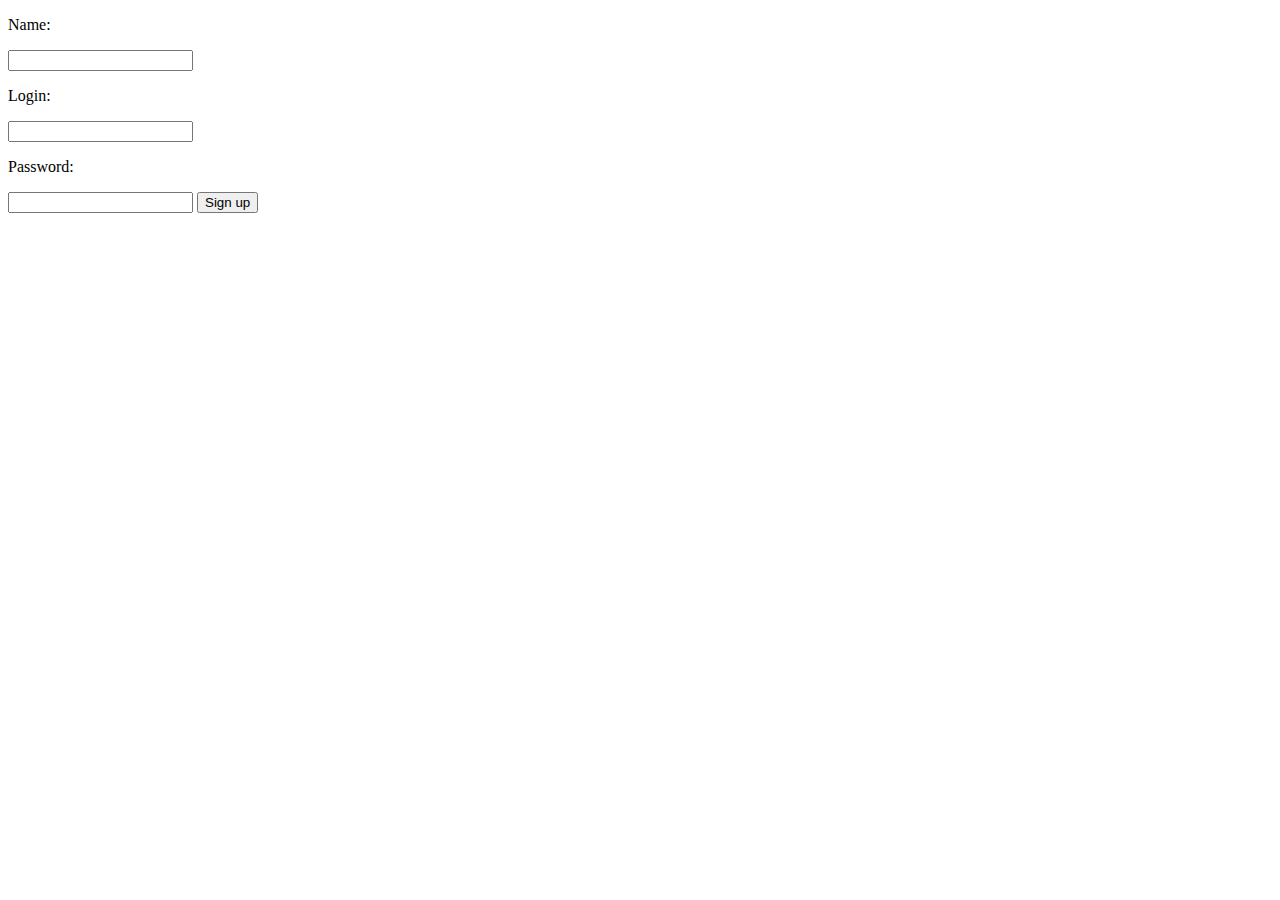
<file: index.html>
<!DOCTYPE html>
<html lang="en">
<head>
    <meta charset="UTF-8">
    <meta http-equiv="X-UA-Compatible" content="IE=edge">
    <meta name="viewport" content="width=device-width, initial-scale=1.0">
    <title>Regestration</title>
</head>
<body>
   
    <form action="">
        <p>Name: </p>
        <input id="name">

        <p>Login:</p>
        <input id ="login">

        <p>Password:</p>
        <input id="password">

        <button type="submit" id="submit">Sign up</button>

        <script src="js/script.js"></script>
</body>
</html>
</file>
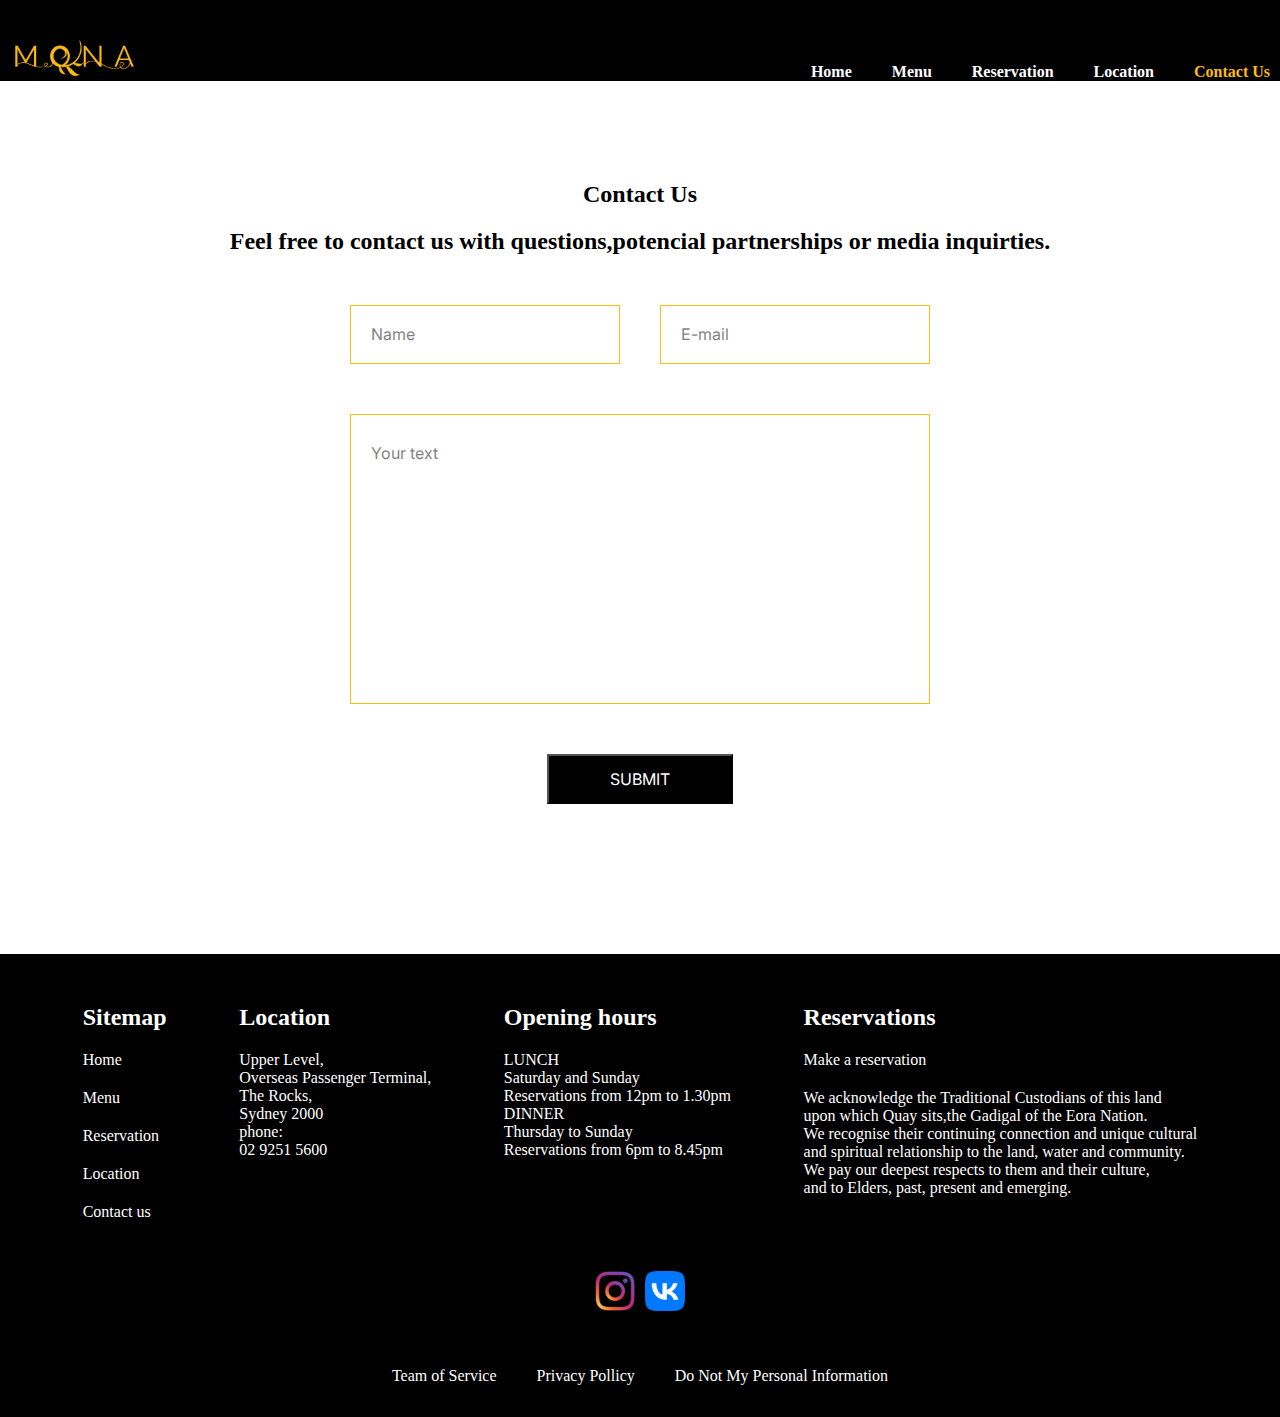
<file: contacts.html>
<!DOCTYPE html>
<html lang="en">

<head>
    <meta charset="UTF-8">
    <meta http-equiv="X-UA-Compatible" content="IE=edge">
    <meta name="viewport" content="width=device-width, initial-scale=1.0">
    <title>Document</title>
    <link rel="preconnect" href="https://fonts.googleapis.com">
    <link rel="preconnect" href="https://fonts.gstatic.com" crossorigin>
    <link href="https://fonts.googleapis.com/css2?family=Inter:wght@400;700&display=swap" rel="stylesheet">
    <link rel="stylesheet" href="css/style.css">
</head>

<body>

    <div class="wrapper">
        <header class="header">
            <div class="container">
                <div class="header__inner">
                    <a class="logo" href="main.html">
                        <img class="logo__img" src="images/Logo.svg" alt="">
                    </a>
                    <nav class="menu">
                        <ul class="menu__list">
                            <li class="menu__list-item">
                                <a class="menu__list-link" href="main.html">Home</a>
                            </li>
                            <li class="menu__list-item">
                                <a class="menu__list-link" href="menu.html">Menu</a>
                            </li>
                            <li class="menu__list-item">
                                <a class="menu__list-link" href="reservation.html">Reservation</a>
                            </li>
                            <li class="menu__list-item">
                                <a class="menu__list-link" href="location.html">Location</a>
                            </li>
                            <li class="menu__list-item">
                                <a class="menu__list-link
                                menu__list-lik--active" href="contacts.html">Contact us</a>
                            </li>
                        </ul>
                        
                    </nav>
                </div>
            </div>
        </header>
        <main class="main">
            <section class="contacts">
                <div class="container">
                    <h2 class="section-title contacts__title">Contact Us</h2>
                    <p class="contacts__text">
                        Feel free to contact us with questions,potencial partnerships or media inquirties.
                    </p>
                    <form class="form" action="#">
                        <input class="form__input"type="text"placeholder="Name">
                        <input class="form__input"type="email"placeholder="E-mail">
                        <textarea class="form__textarea" placeholder="Your text"></textarea>
                        <button class="form__btn" type="submit">Submit</button>
                    </form>
                </div>
            </section>
        </main>
        <footer class="footer">
            <div class="container">
                <nav class="footer__menu">
                    <ul class="footer__menu-list">
                        <li class="footer__menu-item">
                            <p class="footer__menu-title">Sitemap</p>
                        </li>
                        <li class="footer__menu-item">
                            <a class="footer__menu-link" href="main.html">Home</a>
                        </li>
                        <li class="footer__menu-item">
                            <a class="footer__menu-link" href="menu.html">Menu</a>
                        </li>
                        <li class="footer__menu-item">
                            <a class="footer__menu-link" href="reservation.html">Reservation</a>
                        </li>
                        <li class="footer__menu-item">
                            <a class="footer__menu-link" href="location.html">Location</a>
                        </li>
                        <li class="footer__menu-item">
                            <a class="footer__menu-link" href="contacts.html">Contact us</a>
                        </li>
                    </ul>

                    <ul class="footer__menu-list">
                        <li class="footer__menu-item">
                            <p class="footer__menu-title">
                                Location</p>
                        </li>
                        <li class="footer__menu-item">
                            <p class="footer__menu-text">
                                Upper Level,</p>
                        </li>

                        <p class="footer__menu-text">
                            Overseas Passenger Terminal,</p>
                        <p class="footer__menu-text">
                            The Rocks,</p>
                        <p class="footer__menu-text">
                            Sydney 2000</p>
                        <p class="footer__menu-text">
                            phone:</p>

                        <a class="footer__menu-link" href="#">02 9251 5600 </a>
                    </ul>

                    <ul class="footer__menu-list">
                        <li class="footer__menu-item">
                            <p class="footer__menu-title">
                                Opening hours</p>
                        </li>
                        <li class="footer__menu-item">
                            <p class="footer__menu-text">
                                LUNCH</p>
                        </li>

                        <p class="footer__menu-text">
                            Saturday and Sunday</p>
                        <p class="footer__menu-text">
                            Reservations from 12pm to 1.30pm</p>
                        <p class="footer__menu-text">
                            DINNER</p>
                        <p class="footer__menu-text">
                            Thursday to Sunday</p>
                        <p class="footer__menu-text">
                            Reservations from 6pm to 8.45pm</p>

                        </li>
                    </ul>

                    <ul class="footer__menu-list">
                        <li class="footer__menu-item">
                            <p class="footer__menu-title">
                                Reservations
                            </p>
                        </li>
                        <li class="footer__menu-item">
                            <a class="footer__menu-link" href="#">Make a reservation</a>
                        </li>

                        <p class="footer__menu-item">
                            We acknowledge the Traditional Custodians of this land
                        </p>
                        <p class="footer__menu-text">
                            upon which Quay sits,the Gadigal of the Eora Nation.
                        </p>
                        <p class="footer__menu-text">
                            We recognise their continuing connection and unique cultural
                        </p>
                        <p class="footer__menu-text">
                            and spiritual relationship to the land, water and community.
                        </p>
                        <p class="footer__menu-text">
                            We pay our deepest respects to them and their culture,
                        </p>
                        <p class="footer__menu-text">
                            and to Elders, past, present and emerging.
                        </p>
                        </li>
                    </ul>
                </nav>

                <ul class="social">
                    <li class="social__text">
                        <a class="social__item-link" href="#">
                            <img class="social__item-img" src="images/instagram.svg" alt="">
                        </a>
                    </li>
                    <li class="social__text">
                        <a class="social__item-link" href="#">
                            <img class="social__item-img" src="images/Vk.svg" alt="">
                        </a>
                    </li>
                </ul>
            
                    
                
                <nav class="copy__nav">
                    <ul class="copy__nav-list">
                        <li class="copy__nav-item"><a class="copy__nav-link" href="#">Team of Service</a>
                        </li>
        
                        <li class="copy__nav-item"><a class="copy__nav-link" href="#">Privacy Pollicy</a>
                        </li>
                    
                        <li class="copy__nav-item"><a class="copy__nav-link" href="#">Do Not My Personal Information</a>
                        </li>

                    </ul>

            </div>
        </footer>
    </div>
    
</body>

</html>
</file>
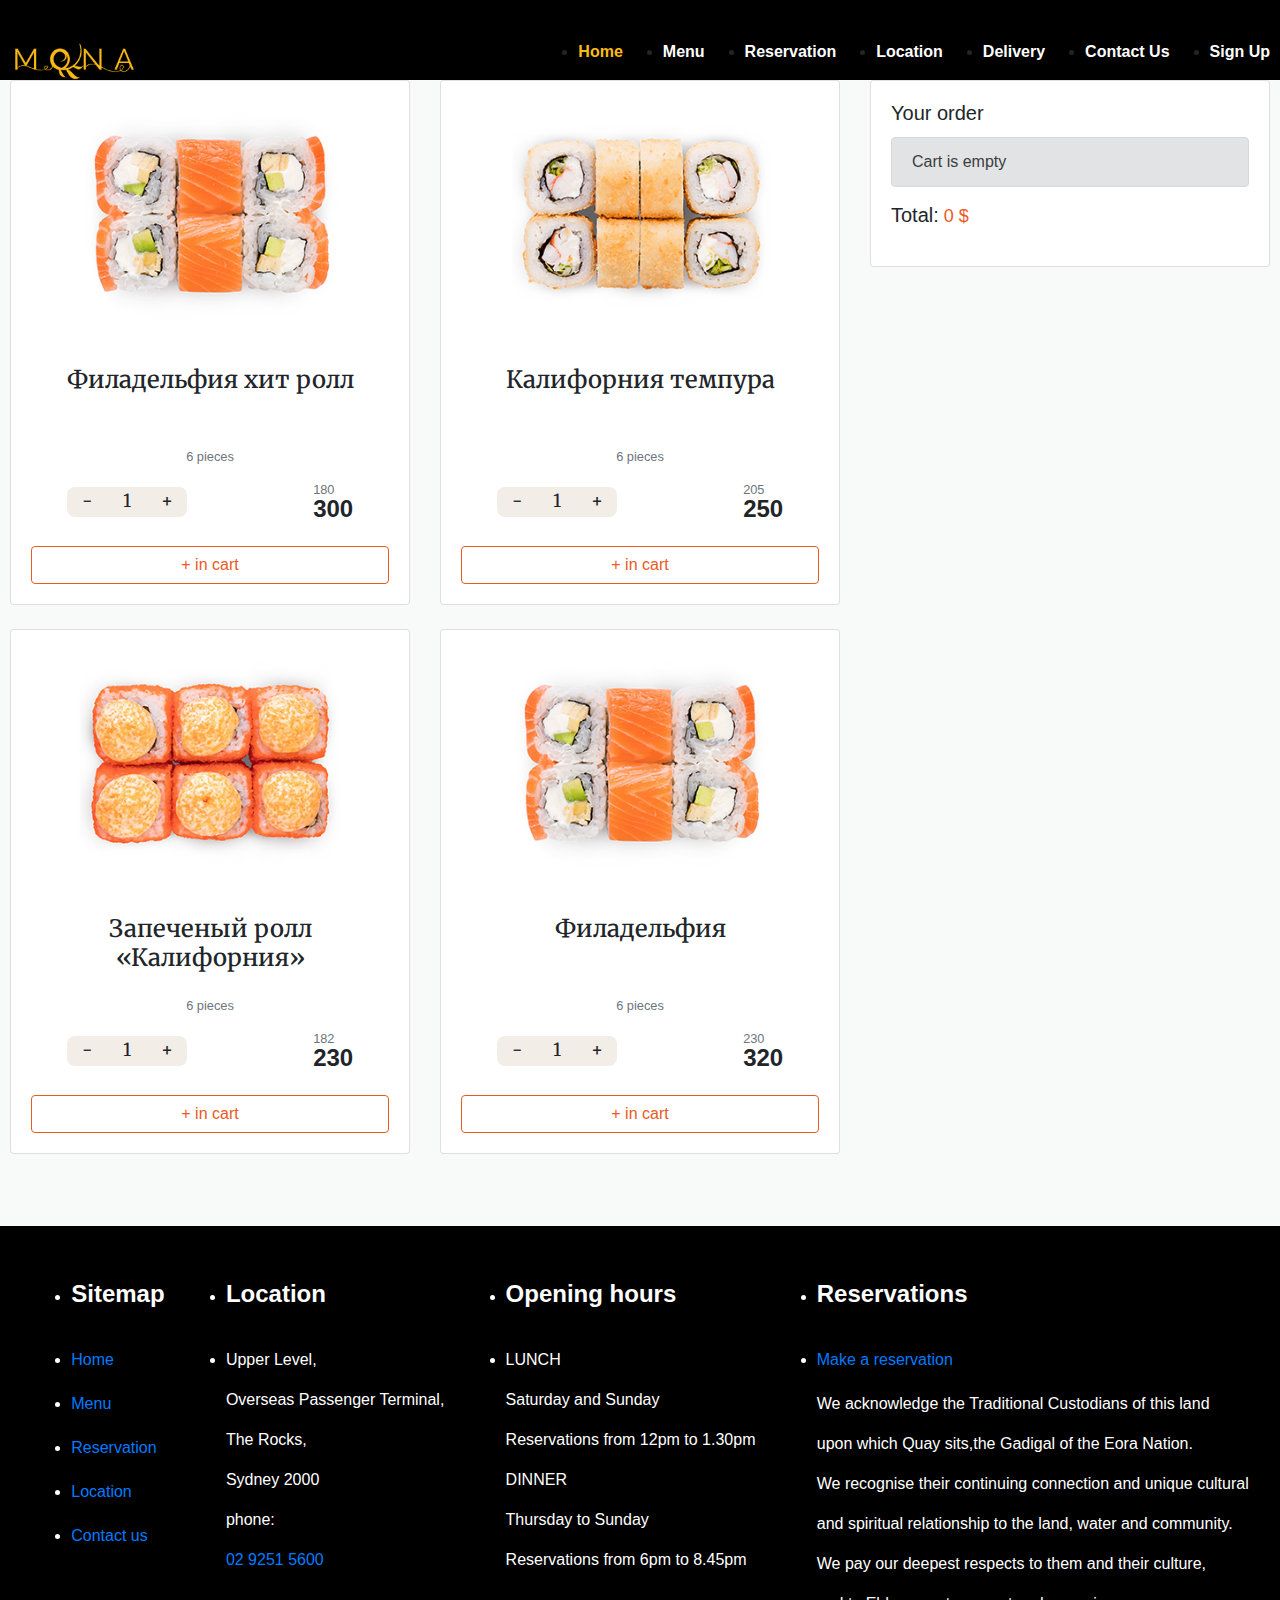
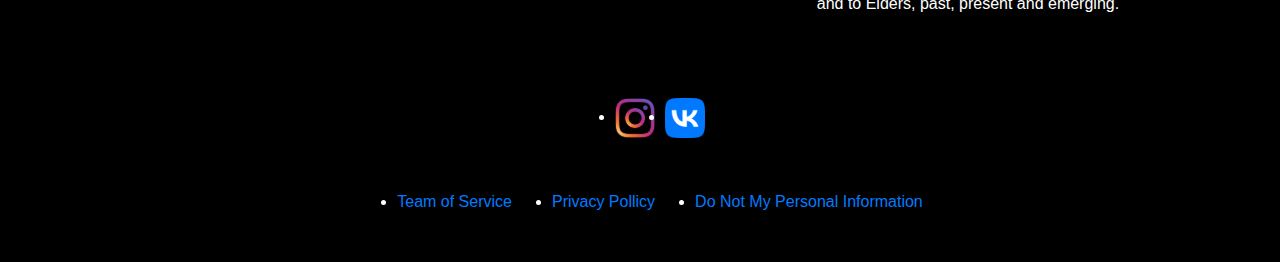
<file: delivery.html>
<!DOCTYPE html>
<html lang="en">

<head>
	<meta charset="UTF-8">
	<meta name="viewport" content="width=device-width, initial-scale=1.0, shrink-to-fit=no">
	<title>Магазин роллов</title>
	<link rel="stylesheet" href="libs/bootstrap/css/bootstrap.min.css">
	<link rel="stylesheet" href="css/delivery.css">
	<link href="https://fonts.googleapis.com/css?family=Merriweather:300,400,400i,700&amp;subset=cyrillic-ext" rel="stylesheet">

</head>


<body>

	<header class="header header-main">
		<div class="container">
			<div class="header__inner">
				<a class="logo" href="main.html">
					<img class="logo__img" src="images/Logo.svg" alt="">
				</a>
				<nav class="menu">
					<ul class="menu__list">
						<li class="menu__list-item">
							<a class="menu__list-link
							menu__list-lik--active" href="main.html">Home</a>
						</li>
						<li class="menu__list-item">
							<a class="menu__list-link" href="menu.html">Menu</a>
						</li>
						<li class="menu__list-item">
							<a class="menu__list-link" href="reservation.html">Reservation</a>
						</li>
						<li class="menu__list-item">
							<a class="menu__list-link" href="location.html">Location</a>
						</li>
						<li class="menu__list-item">
							<a class="menu__list-link" href="delivery.html">Delivery</a>
						</li>
						<li class="menu__list-item">
							<a class="menu__list-link" href="contacts.html">Contact us</a>
						</li>
						<li class="menu__list-item">
							<a class="menu__list-link" href="index.html">Sign up</a>
						</li>
					</ul>

				</nav>
			</div>
		</div>

	</header>


	<div class="container mb-5">
		<div class="row">
			<!--Goods-->

			<div class="col-md-8">
				<div class="row" id="products-container">
				</div>
			</div>
			<div class="col-md-4">

				<!-- Корзина -->
				<div class="card mb-4">
					<div class="card-body">
						<h5 class="card-title">Your order</h4>
						<div data-cart-empty class="alert alert-secondary" role="alert">
							Cart is empty
						</div>
						<!-- cart-wrapper -->
						<div class="cart-wrapper">

						</div>
						<!-- // cart-wrapper -->

						<!-- Стоимость заказа -->
						<div class="cart-total ">
							<p data-cart-delivery class="none">
								<span class="h5 ">Delivery:</span> 
								<span class="delivery-cost">250 $</span>
								<br><span class="small">Free from 600$</span>
							 </p>
							<p><span class="h5">Total:</span> <span class="total-price">0 $</span>
							</p>
						</div>
						<!-- // Стоимость заказа -->

					</div>

					<!-- Оформить заказ -->
					<div id="order-form" class="card-body border-top none">
						<h5 class="card-title">Checkout</h4>
						<form>
							<div class="form-group">
								<input type="text" class="form-control" placeholder="Your phone number">
							</div>
							<button type="submit" class="btn btn-primary">Oder</button>
						</form>
					</div>
					<!-- // Оформить заказ -->

				</div>
				<!-- // Корзина -->


			</div>
		</div>
	</div>
	<footer class="footer">
		<div class="container">
			<nav class="footer__menu">
				<ul class="footer__menu-list">
					<li class="footer__menu-item">
						<p class="footer__menu-title">Sitemap</p>
					</li>
					<li class="footer__menu-item">
						<a class="footer__menu-link" href="main.html">Home</a>
					</li>
					<li class="footer__menu-item">
						<a class="footer__menu-link" href="menu.html">Menu</a>
					</li>
					<li class="footer__menu-item">
						<a class="footer__menu-link" href="reservation.html">Reservation</a>
					</li>
					<li class="footer__menu-item">
						<a class="footer__menu-link" href="location.html">Location</a>
					</li>
					<li class="footer__menu-item">
						<a class="footer__menu-link" href="contacts.html">Contact us</a>
					</li>
				</ul>

				<ul class="footer__menu-list">
					<li class="footer__menu-item">
						<p class="footer__menu-title">
							Location</p>
					</li>
					<li class="footer__menu-item">
						<p class="footer__menu-text">
							Upper Level,</p>
					</li>

					<p class="footer__menu-text">
						Overseas Passenger Terminal,</p>
					<p class="footer__menu-text">
						The Rocks,</p>
					<p class="footer__menu-text">
						Sydney 2000</p>
					<p class="footer__menu-text">
						phone:</p>

					<a class="footer__menu-link" href="#">02 9251 5600 </a>
				</ul>

				<ul class="footer__menu-list">
					<li class="footer__menu-item">
						<p class="footer__menu-title">
							Opening hours</p>
					</li>
					<li class="footer__menu-item">
						<p class="footer__menu-text">
							LUNCH</p>
					</li>

					<p class="footer__menu-text">
						Saturday and Sunday</p>
					<p class="footer__menu-text">
						Reservations from 12pm to 1.30pm</p>
					<p class="footer__menu-text">
						DINNER</p>
					<p class="footer__menu-text">
						Thursday to Sunday</p>
					<p class="footer__menu-text">
						Reservations from 6pm to 8.45pm</p>

					</li>
				</ul>

				<ul class="footer__menu-list">
					<li class="footer__menu-item">
						<p class="footer__menu-title">
							Reservations
						</p>
					</li>
					<li class="footer__menu-item">
						<a class="footer__menu-link" href="#">Make a reservation</a>
					</li>

					<p class="footer__menu-item">
						We acknowledge the Traditional Custodians of this land
					</p>
					<p class="footer__menu-text">
						upon which Quay sits,the Gadigal of the Eora Nation.
					</p>
					<p class="footer__menu-text">
						We recognise their continuing connection and unique cultural
					</p>
					<p class="footer__menu-text">
						and spiritual relationship to the land, water and community.
					</p>
					<p class="footer__menu-text">
						We pay our deepest respects to them and their culture,
					</p>
					<p class="footer__menu-text">
						and to Elders, past, present and emerging.
					</p>
					</li>
				</ul>
			</nav>

			<ul class="social">
				<li class="social__text">
					<a class="social__item-link" href="#">
						<img class="social__item-img" src="images/instagram.svg" alt="">
					</a>
				</li>
				<li class="social__text">
					<a class="social__item-link" href="#">
						<img class="social__item-img" src="images/Vk.svg" alt="">
					</a>
				</li>
			</ul>



			<nav class="copy__nav">
				<ul class="copy__nav-list">
					<li class="copy__nav-item"><a class="copy__nav-link" href="#">Team of Service</a>
					</li>

					<li class="copy__nav-item"><a class="copy__nav-link" href="#">Privacy Pollicy</a>
					</li>

					<li class="copy__nav-item"><a class="copy__nav-link" href="#">Do Not My Personal Information</a>
					</li>

				</ul>
			</nav>
		</div>
	</footer>

	<script src="js/renderProducts.js"></script>
	<script src="js/calcCartPriceAndDelivery.js"></script>
	<script src="js/toggleCartStatus.js"></script>
	<script src="js/counter-02.js"></script>
	<script src="js/cart-02.js"></script>

</body>

</html>
</file>
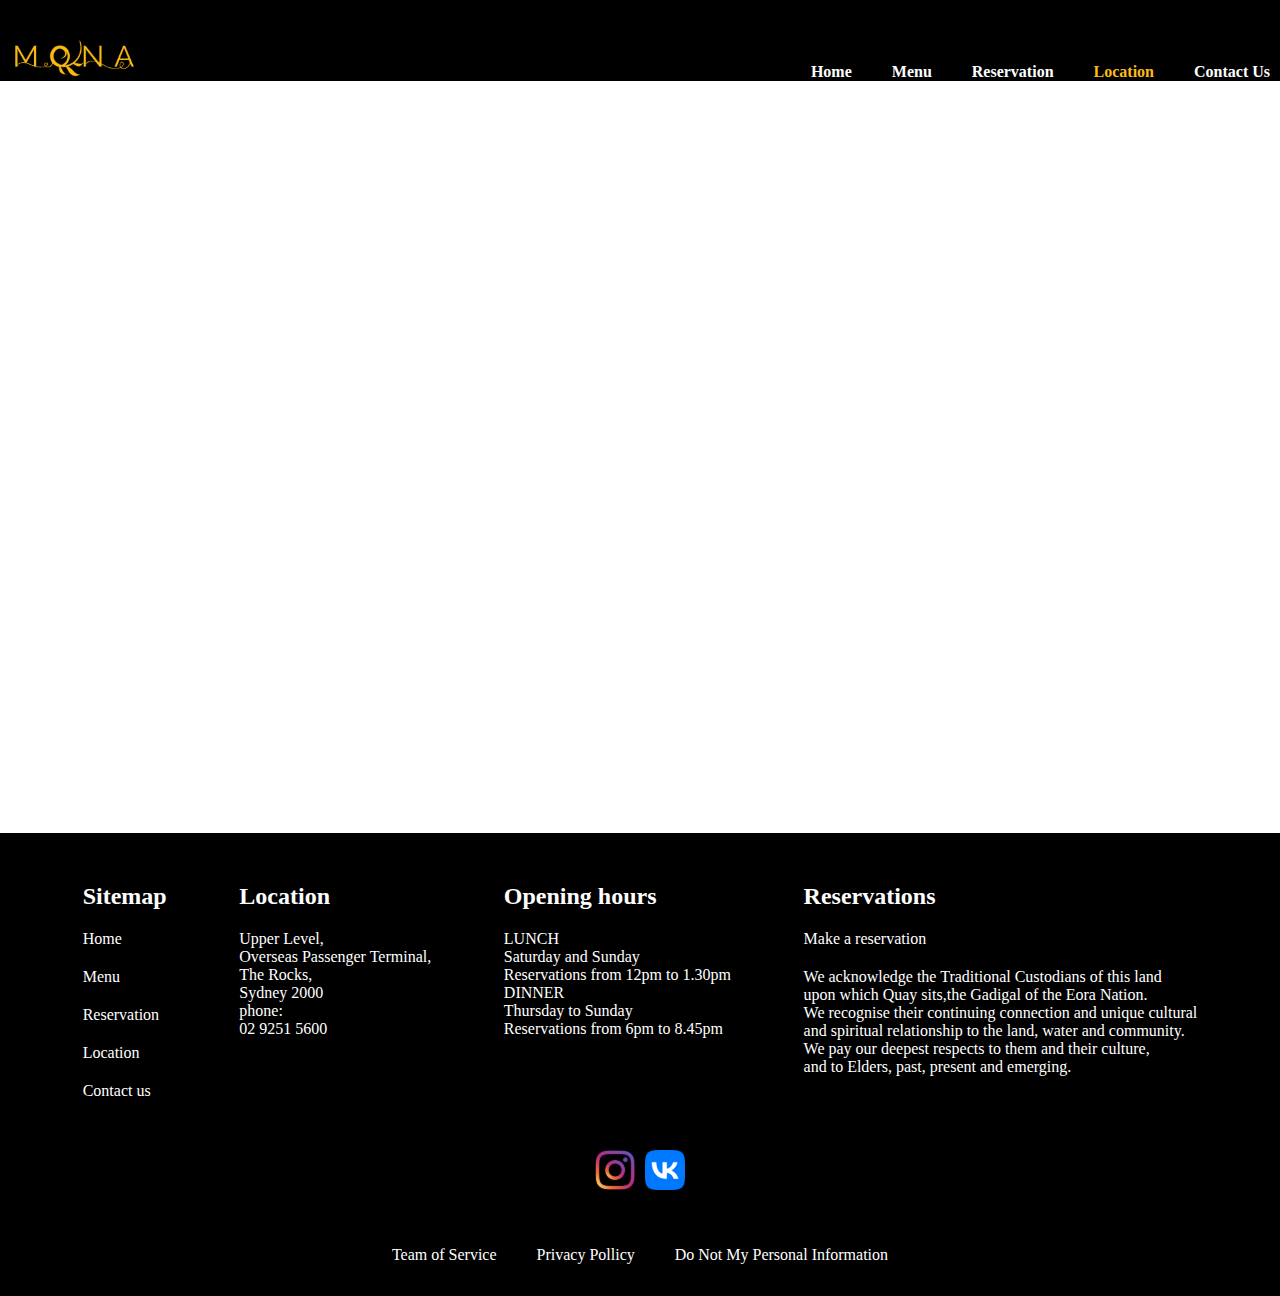
<file: location.html>
<!DOCTYPE html>
<html lang="en">

<head>
    <meta charset="UTF-8">
    <meta http-equiv="X-UA-Compatible" content="IE=edge">
    <meta name="viewport" content="width=device-width, initial-scale=1.0">
    <title>Document</title>
    <link rel="preconnect" href="https://fonts.googleapis.com">
    <link rel="preconnect" href="https://fonts.gstatic.com" crossorigin>
    <link href="https://fonts.googleapis.com/css2?family=Inter:wght@400;700&display=swap" rel="stylesheet">
    <link rel="stylesheet" href="css/style.css">
</head>

<body>

    <div class="wrapper">
        <header class="header">
            <div class="container">
                <div class="header__inner">
                    <a class="logo" href="main.html">
                        <img class="logo__img" src="images/Logo.svg" alt="">
                    </a>
                    <nav class="menu">
                        <ul class="menu__list">
                            <li class="menu__list-item">
                                <a class="menu__list-link" href="main.html">Home</a>
                            </li>
                            <li class="menu__list-item">
                                <a class="menu__list-link" href="menu.html">Menu</a>
                            </li>
                            <li class="menu__list-item">
                                <a class="menu__list-link" href="reservation.html">Reservation</a>
                            </li>
                            <li class="menu__list-item">
                                <a class="menu__list-link
                                menu__list-lik--active" href="location.html">Location</a>
                            </li>
                            <li class="menu__list-item">
                                <a class="menu__list-link" href="contacts.html">Contact us</a>
                            </li>
                        </ul>
                    </nav>
                </div>
            </div>
        </header>
        <main class="main"></main>
        <footer class="footer">
            <div class="container">
                <nav class="footer__menu">
                    <ul class="footer__menu-list">
                        <li class="footer__menu-item">
                            <p class="footer__menu-title">Sitemap</p>
                        </li>
                        <li class="footer__menu-item">
                            <a class="footer__menu-link" href="main.html">Home</a>
                        </li>
                        <li class="footer__menu-item">
                            <a class="footer__menu-link" href="menu.html">Menu</a>
                        </li>
                        <li class="footer__menu-item">
                            <a class="footer__menu-link" href="reservation.html">Reservation</a>
                        </li>
                        <li class="footer__menu-item">
                            <a class="footer__menu-link" href="location.html">Location</a>
                        </li>
                        <li class="footer__menu-item">
                            <a class="footer__menu-link" href="contacts.html">Contact us</a>
                        </li>
                    </ul>

                    <ul class="footer__menu-list">
                        <li class="footer__menu-item">
                            <p class="footer__menu-title">
                                Location</p>
                        </li>
                        <li class="footer__menu-item">
                            <p class="footer__menu-text">
                                Upper Level,</p>
                        </li>

                        <p class="footer__menu-text">
                            Overseas Passenger Terminal,</p>
                        <p class="footer__menu-text">
                            The Rocks,</p>
                        <p class="footer__menu-text">
                            Sydney 2000</p>
                        <p class="footer__menu-text">
                            phone:</p>

                        <a class="footer__menu-link" href="#">02 9251 5600 </a>
                    </ul>

                    <ul class="footer__menu-list">
                        <li class="footer__menu-item">
                            <p class="footer__menu-title">
                                Opening hours</p>
                        </li>
                        <li class="footer__menu-item">
                            <p class="footer__menu-text">
                                LUNCH</p>
                        </li>

                        <p class="footer__menu-text">
                            Saturday and Sunday</p>
                        <p class="footer__menu-text">
                            Reservations from 12pm to 1.30pm</p>
                        <p class="footer__menu-text">
                            DINNER</p>
                        <p class="footer__menu-text">
                            Thursday to Sunday</p>
                        <p class="footer__menu-text">
                            Reservations from 6pm to 8.45pm</p>

                        </li>
                    </ul>

                    <ul class="footer__menu-list">
                        <li class="footer__menu-item">
                            <p class="footer__menu-title">
                                Reservations
                            </p>
                        </li>
                        <li class="footer__menu-item">
                            <a class="footer__menu-link" href="#">Make a reservation</a>
                        </li>

                        <p class="footer__menu-item">
                            We acknowledge the Traditional Custodians of this land
                        </p>
                        <p class="footer__menu-text">
                            upon which Quay sits,the Gadigal of the Eora Nation.
                        </p>
                        <p class="footer__menu-text">
                            We recognise their continuing connection and unique cultural
                        </p>
                        <p class="footer__menu-text">
                            and spiritual relationship to the land, water and community.
                        </p>
                        <p class="footer__menu-text">
                            We pay our deepest respects to them and their culture,
                        </p>
                        <p class="footer__menu-text">
                            and to Elders, past, present and emerging.
                        </p>
                        </li>
                    </ul>
                </nav>

                <ul class="social">
                    <li class="social__text">
                        <a class="social__item-link" href="#">
                            <img class="social__item-img" src="images/instagram.svg" alt="">
                        </a>
                    </li>
                    <li class="social__text">
                        <a class="social__item-link" href="#">
                            <img class="social__item-img" src="images/Vk.svg" alt="">
                        </a>
                    </li>
                </ul>
            
                    
                
                <nav class="copy__nav">
                    <ul class="copy__nav-list">
                        <li class="copy__nav-item"><a class="copy__nav-link" href="#">Team of Service</a>
                        </li>
        
                        <li class="copy__nav-item"><a class="copy__nav-link" href="#">Privacy Pollicy</a>
                        </li>
                    
                        <li class="copy__nav-item"><a class="copy__nav-link" href="#">Do Not My Personal Information</a>
                        </li>

                    </ul>

            </div>
        </footer>
    </div>
</body>

</html>
</file>
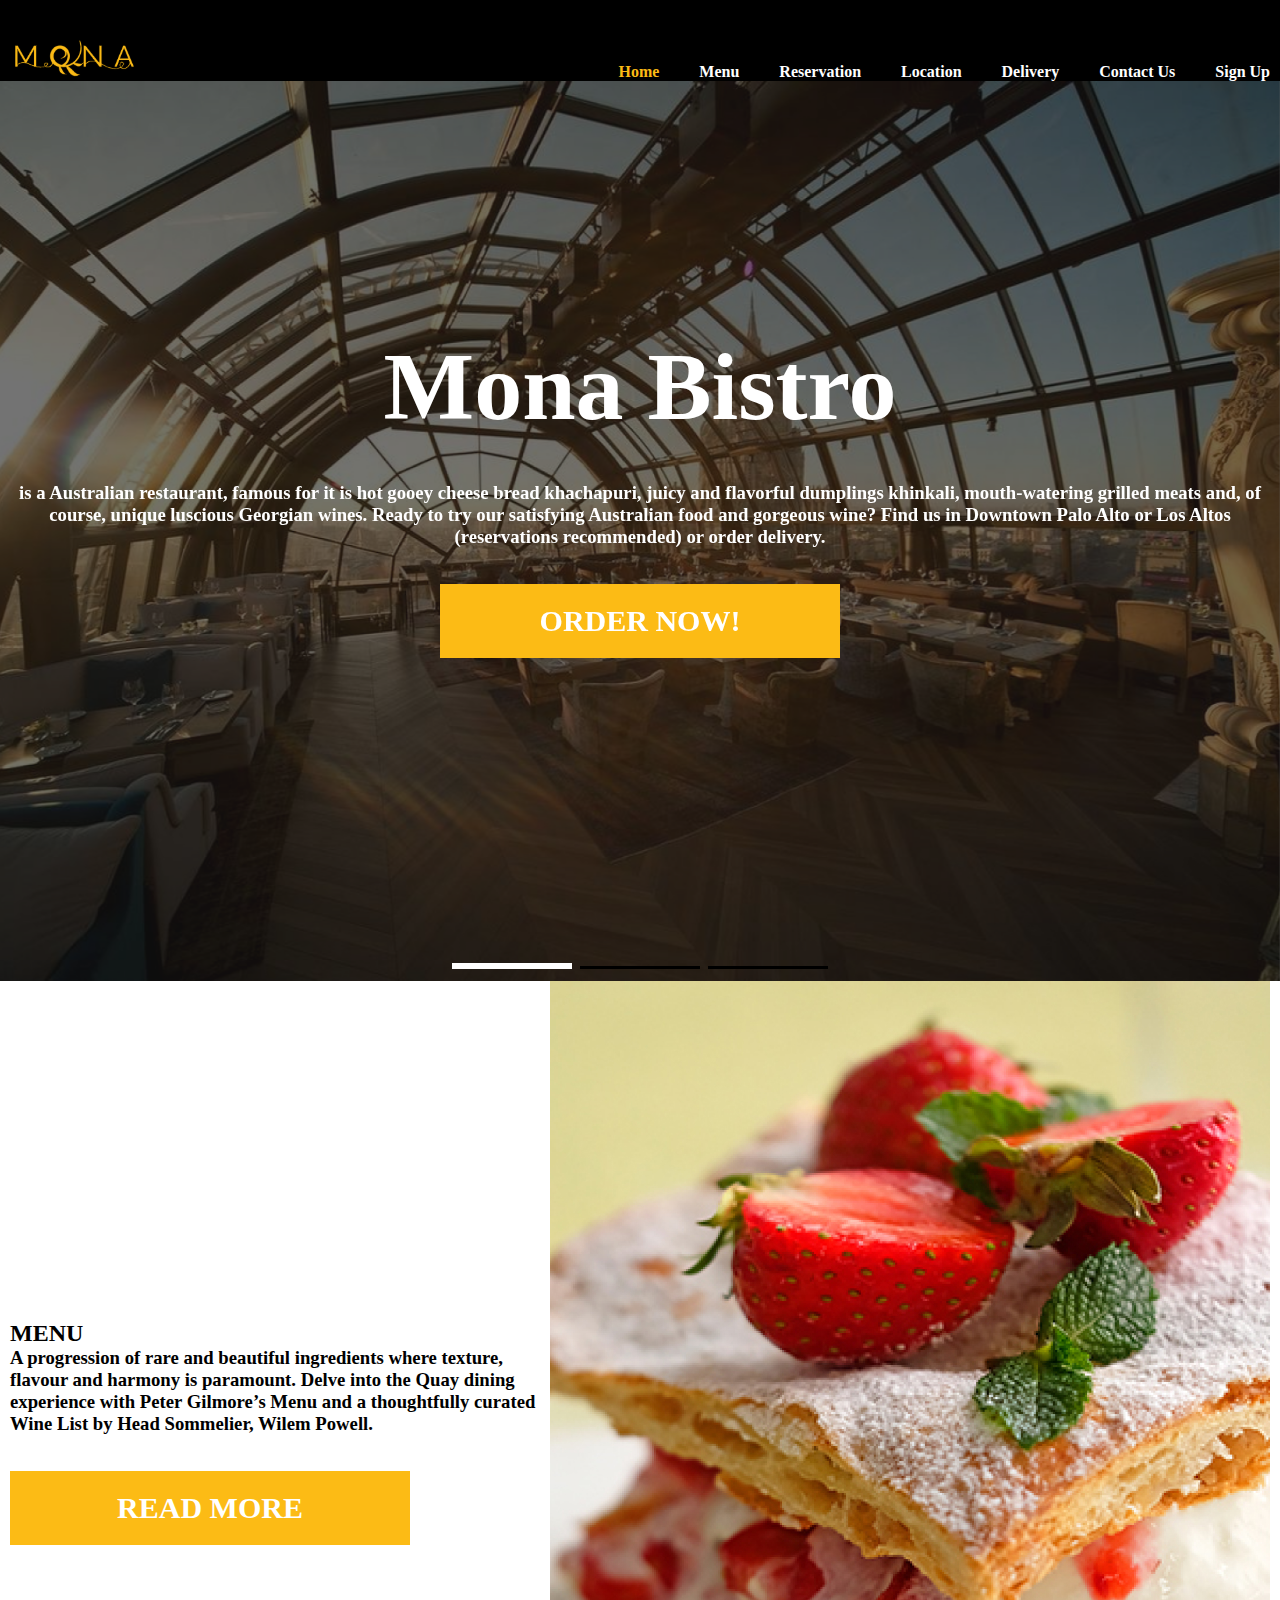
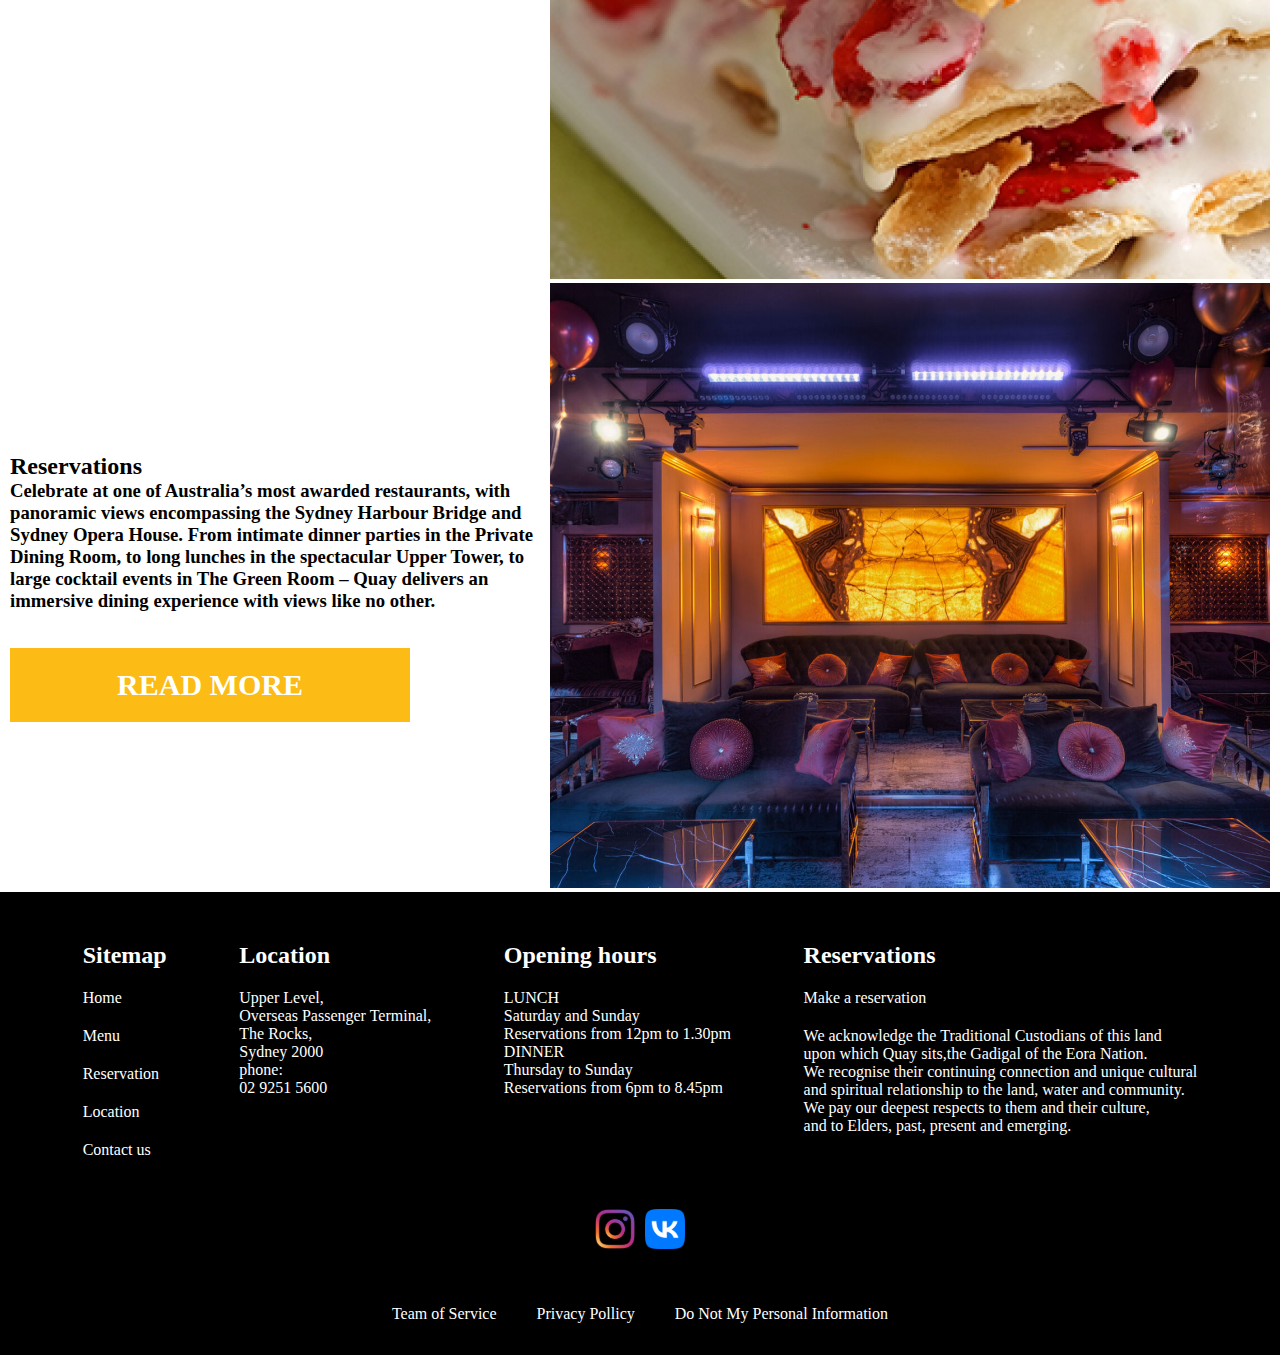
<file: main.html>
<!DOCTYPE html>
<html lang="en">

<head>
    <meta charset="UTF-8">
    <meta http-equiv="X-UA-Compatible" content="IE=edge">
    <meta name="viewport" content="width=device-width, initial-scale=1.0">
    <title>Document</title>
    <link rel="preconnect" href="https://fonts.googleapis.com">
    <link rel="preconnect" href="https://fonts.gstatic.com" crossorigin>
    <link href="https://fonts.googleapis.com/css2?family=Inter:wght@400;700&display=swap" rel="stylesheet">
    <link rel="stylesheet" href="https://cdn.jsdelivr.net/npm/swiper@9/swiper-bundle.min.css" />
    <link rel="stylesheet" href="css/style.css">
</head>

<body>

    <div class="wrapper">
        <header class="header header-main">
            <div class="container">
                <div class="header__inner">
                    <a class="logo" href="index.html">
                        <img class="logo__img" src="images/Logo.svg" alt="">
                    </a>
                    <nav class="menu">
                        <ul class="menu__list">
                            <li class="menu__list-item">
                                <a class="menu__list-link
                                menu__list-lik--active" href="main.html">Home</a>
                            </li>
                            <li class="menu__list-item">
                                <a class="menu__list-link" href="menu.html">Menu</a>
                            </li>
                            <li class="menu__list-item">
                                <a class="menu__list-link" href="reservation.html">Reservation</a>
                            </li>
                            <li class="menu__list-item">
                                <a class="menu__list-link" href="location.html">Location</a>
                            </li>
                            <li class="menu__list-item">
                                <a class="menu__list-link" href="delivery.html">Delivery</a>
                            </li>
                            <li class="menu__list-item">
                                <a class="menu__list-link" href="contacts.html">Contact us</a>
                            </li>
                            <li class="menu__list-item">
                                <a class="menu__list-link" href="index.html">Sign up</a>
                            </li>
                        </ul>

                    </nav>
                </div>
            </div>

        </header>
    
        <main class="main">
            <section class="top">
                <div class="container">
                    <h1 class="title">
                        Mona Bistro
                    </h1>

                    <h3 class="text">
                        is a Australian restaurant, famous for it is hot gooey cheese bread khachapuri,
                        juicy and flavorful dumplings khinkali, mouth-watering grilled meats and, of course,
                        unique luscious Georgian wines.

                        Ready to try our satisfying Australian food and gorgeous wine?
                        Find us in Downtown Palo Alto or Los Altos (reservations recommended) or order delivery.
                    </h3>

                    <br><br><a class="top__link" href="#">Order now!</a>
                </div>
            </section>

            <div class="slider">
                <div class="swiper">
                    <div class="swiper-wrapper">
                        <div class="swiper-slide" style="background-image:url(images/slide1.jpg); "></div>
                        <div class="swiper-slide" style="background-image:url(images/slide2.jpg); "></div>
                        <div class="swiper-slide" style="background-image:url(images/slide3.jpg); "></div>

                    </div>
                    <div class="swiper-pagination"></div>
                </div>
            </div>
            <section class="top2">
                <div class="container">
                    <ul class="berres">
                        <li class="berres__text">
                            <h2 class="title-top2">
                                MENU
                            </h2>
                            <h3 class="text-top2">
                                A progression of rare and beautiful ingredients
                                where texture, flavour and harmony is paramount.
                                Delve into the Quay dining experience
                                with Peter Gilmore’s Menu and
                                a thoughtfully curated Wine List by Head Sommelier,
                                Wilem Powell.
                            </h3>
                            <br><br><a class="top__link" href="menu.html">Read more</a>
                        </li>
                        <li class="berres__item">
                            <img class="berres_img" src="images/berres.jpg" alt="">
                        </li>
                    </ul>

                </div>
            </section>
            <section class="top2">
                <div class="container">
                    <ul class="berres">
                        <li class="berres__text">
                            <h2 class="title-top2">
                                Reservations
                            </h2>
                            <h3 class="text">

                                Celebrate at one of Australia’s most awarded restaurants,
                                with panoramic views encompassing the Sydney Harbour Bridge and Sydney Opera House.
                                From intimate dinner parties in the Private Dining Room,
                                to long lunches in the spectacular Upper Tower,
                                to large cocktail events in The Green Room – Quay delivers
                                an immersive dining experience with views like no other.
                            </h3>
                            <br><br><a class="top__link" href="reservation.html">Read more</a>
                        </li>
                        <li class="berres__item">
                            <img class="berres_img" src="images/sofa.jpg" alt="">
                        </li>
                    </ul>

                </div>
            </section>
        </main>
        <footer class="footer">
            <div class="container">
                <nav class="footer__menu">
                    <ul class="footer__menu-list">
                        <li class="footer__menu-item">
                            <p class="footer__menu-title">Sitemap</p>
                        </li>
                        <li class="footer__menu-item">
                            <a class="footer__menu-link" href="main.html">Home</a>
                        </li>
                        <li class="footer__menu-item">
                            <a class="footer__menu-link" href="menu.html">Menu</a>
                        </li>
                        <li class="footer__menu-item">
                            <a class="footer__menu-link" href="reservation.html">Reservation</a>
                        </li>
                        <li class="footer__menu-item">
                            <a class="footer__menu-link" href="location.html">Location</a>
                        </li>
                        <li class="footer__menu-item">
                            <a class="footer__menu-link" href="contacts.html">Contact us</a>
                        </li>
                    </ul>

                    <ul class="footer__menu-list">
                        <li class="footer__menu-item">
                            <p class="footer__menu-title">
                                Location</p>
                        </li>
                        <li class="footer__menu-item">
                            <p class="footer__menu-text">
                                Upper Level,</p>
                        </li>

                        <p class="footer__menu-text">
                            Overseas Passenger Terminal,</p>
                        <p class="footer__menu-text">
                            The Rocks,</p>
                        <p class="footer__menu-text">
                            Sydney 2000</p>
                        <p class="footer__menu-text">
                            phone:</p>

                        <a class="footer__menu-link" href="#">02 9251 5600 </a>
                    </ul>

                    <ul class="footer__menu-list">
                        <li class="footer__menu-item">
                            <p class="footer__menu-title">
                                Opening hours</p>
                        </li>
                        <li class="footer__menu-item">
                            <p class="footer__menu-text">
                                LUNCH</p>
                        </li>

                        <p class="footer__menu-text">
                            Saturday and Sunday</p>
                        <p class="footer__menu-text">
                            Reservations from 12pm to 1.30pm</p>
                        <p class="footer__menu-text">
                            DINNER</p>
                        <p class="footer__menu-text">
                            Thursday to Sunday</p>
                        <p class="footer__menu-text">
                            Reservations from 6pm to 8.45pm</p>

                        </li>
                    </ul>

                    <ul class="footer__menu-list">
                        <li class="footer__menu-item">
                            <p class="footer__menu-title">
                                Reservations
                            </p>
                        </li>
                        <li class="footer__menu-item">
                            <a class="footer__menu-link" href="#">Make a reservation</a>
                        </li>

                        <p class="footer__menu-item">
                            We acknowledge the Traditional Custodians of this land
                        </p>
                        <p class="footer__menu-text">
                            upon which Quay sits,the Gadigal of the Eora Nation.
                        </p>
                        <p class="footer__menu-text">
                            We recognise their continuing connection and unique cultural
                        </p>
                        <p class="footer__menu-text">
                            and spiritual relationship to the land, water and community.
                        </p>
                        <p class="footer__menu-text">
                            We pay our deepest respects to them and their culture,
                        </p>
                        <p class="footer__menu-text">
                            and to Elders, past, present and emerging.
                        </p>
                        </li>
                    </ul>
                </nav>

                <ul class="social">
                    <li class="social__text">
                        <a class="social__item-link" href="#">
                            <img class="social__item-img" src="images/instagram.svg" alt="">
                        </a>
                    </li>
                    <li class="social__text">
                        <a class="social__item-link" href="#">
                            <img class="social__item-img" src="images/Vk.svg" alt="">
                        </a>
                    </li>
                </ul>



                <nav class="copy__nav">
                    <ul class="copy__nav-list">
                        <li class="copy__nav-item"><a class="copy__nav-link" href="#">Team of Service</a>
                        </li>

                        <li class="copy__nav-item"><a class="copy__nav-link" href="#">Privacy Pollicy</a>
                        </li>

                        <li class="copy__nav-item"><a class="copy__nav-link" href="#">Do Not My Personal Information</a>
                        </li>

                    </ul>
                </nav>
            </div>
        </footer>
    </div>
    <script src="https://cdn.jsdelivr.net/npm/swiper@9/swiper-bundle.min.js"></script>
    <script src="js/main.js"></script>
</body>

</html>
</file>
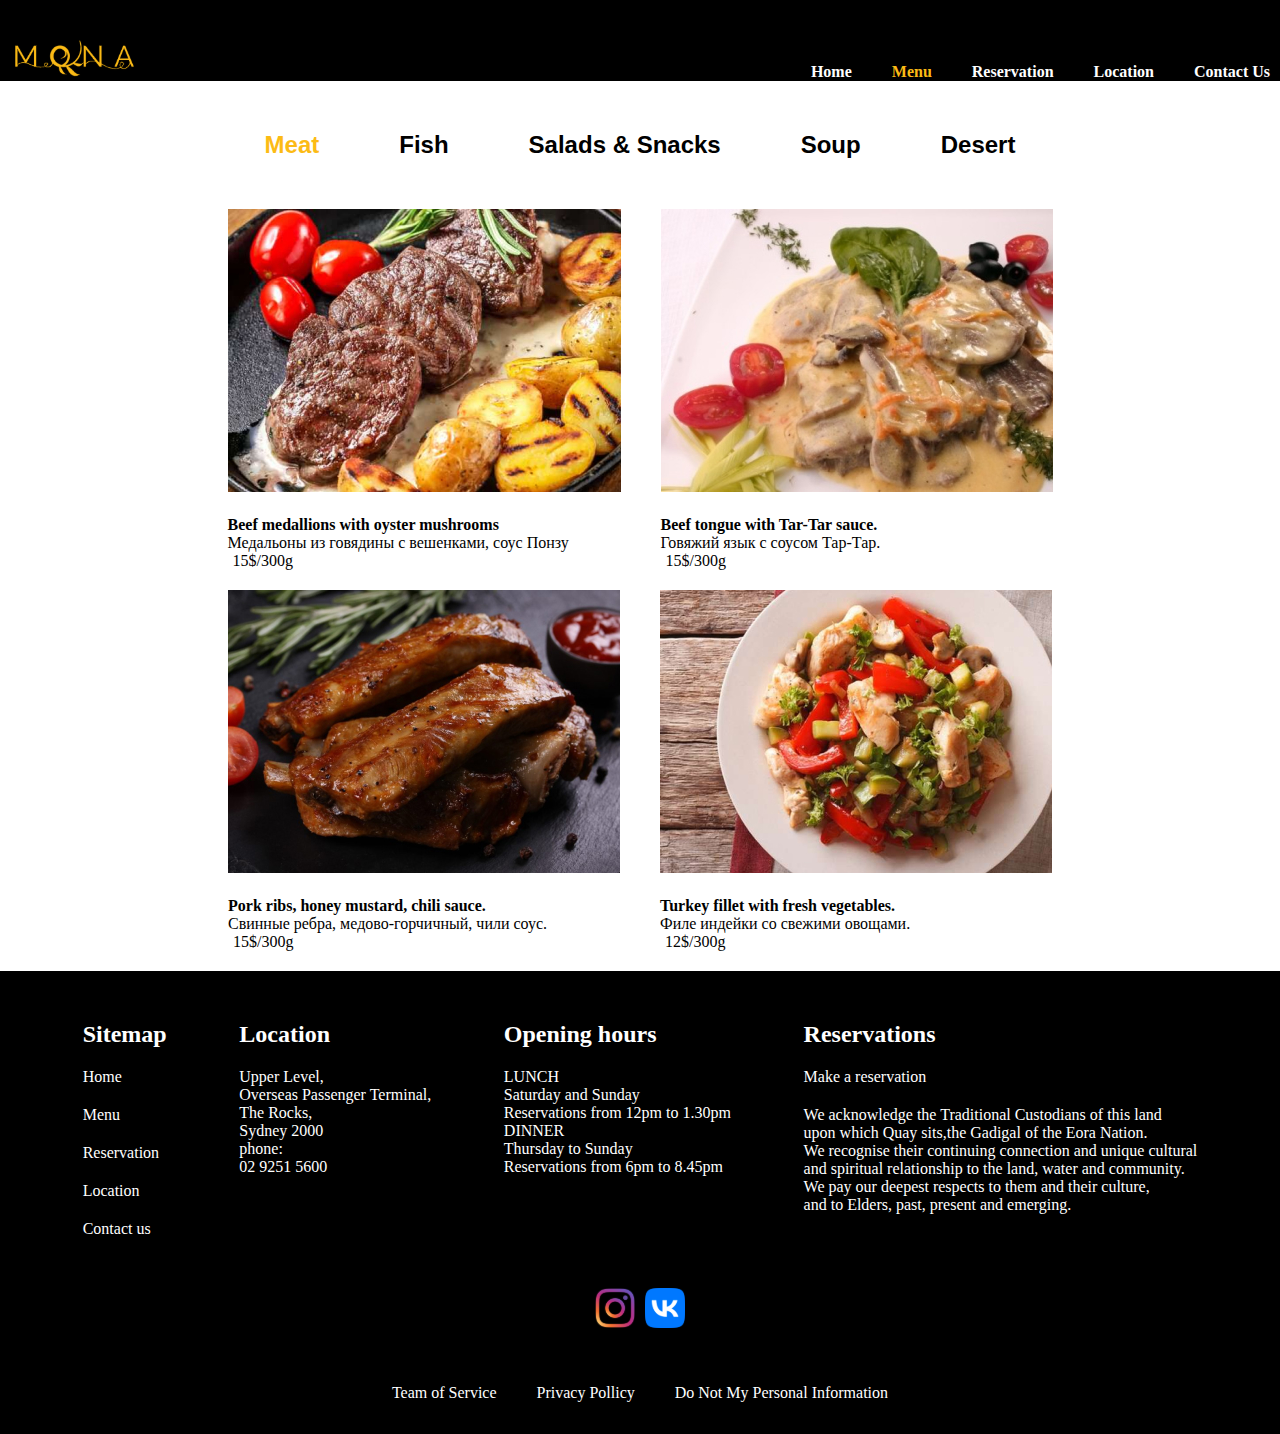
<file: menu.html>
<!DOCTYPE html>
<html lang="en">

<head>
    <meta charset="UTF-8">
    <meta http-equiv="X-UA-Compatible" content="IE=edge">
    <meta name="viewport" content="width=device-width, initial-scale=1.0">
    <title>Document</title>
    <link rel="preconnect" href="https://fonts.googleapis.com">
    <link rel="preconnect" href="https://fonts.gstatic.com" crossorigin>
    <link href="https://fonts.googleapis.com/css2?family=Inter:wght@400;700&display=swap" rel="stylesheet">
    <link rel="stylesheet" href="css/style.css">
</head>

<body>

    <div class="wrapper">
        <header class="header">
            <div class="container">
                <div class="header__inner">
                    <a class="logo" href="main.html">
                        <img class="logo__img" src="images/Logo.svg" alt="">
                    </a>
                    <nav class="menu">
                        <ul class="menu__list">
                            <li class="menu__list-item">
                                <a class="menu__list-link" href="main.html">Home</a>
                            </li>
                            <li class="menu__list-item">
                                <a class="menu__list-link
                                menu__list-lik--active" href="menu.html">Menu</a>
                            </li>
                            <li class="menu__list-item">
                                <a class="menu__list-link" href="reservation.html">Reservation</a>
                            </li>
                            <li class="menu__list-item">
                                <a class="menu__list-link" href="location.html">Location</a>
                            </li>
                            <li class="menu__list-item">
                                <a class="menu__list-link
                                " href="contacts.html">Contact us</a>
                            </li>
                        </ul>
                    </nav>
                </div>
            </div>
        </header>
        <main class="main">

            <section class="menu">
                <div class="container">
                    <div class="tabs">
                        <div class="tabs__btn">
                            <button class="tabs__btn-item
                            tabs__btn-item--active" data-button="content-1" data-button="content-1.1">Meat</button>
                            <button class="tabs__btn-item" data-button="content-2"
                                data-button="content-2.1">Fish</button>
                            <button class="tabs__btn-item" data-button="content-3" data-button="content-3.1">Salads &
                                Snacks</button>
                            <button class="tabs__btn-item" data-button="content-4"
                                data-button="content-4.1">Soup</button>
                            <button class="tabs__btn-item" data-button="content-5"
                                data-button="content-5.1">Desert</button>
                        </div>

                        <div class="tabs__content">
                            <div class="tabs__content-item tabs__content-item--active " id="content-1">
                                <div class="rigt">
                                    <div class="card">
                                        <img class="card__img" src="images/1.jpg" alt="">
                                        <h4 class="cards__title">Beef medallions with oyster mushrooms
                                        </h4>
                                        <p class="card__text">Медальоны из говядины с вешенками,
                                            соус Понзу </p>

                                        <p class="card__price">15$/300g</p>
                                       
                                    </div>


                                </div>



                                <div class="card">
                                    <img class="card__img" src="images/2.jpg" alt="">
                                    <h4 class="cards__title">Beef tongue with Tar-Tar sauce.</h4>
                                    <p class="card__text">Говяжий язык с соусом Тар-Тар. </p>
                                    <p class="card__price">15$/300g</p>
                                   
                                </div>
                            </div>
                        </div>
                        <div class="tabs__content-item tabs__content-item--active" id="content-1.1">
                            <div class="card">
                                <img class="card__img" src="images/3.jpg" alt="">
                                <h4 class="cards__title">Pork ribs, honey mustard, chili sauce.</h4>
                                <p class="card__text">Свинные ребра, медово-горчичный, чили соус.</p>
                                <p class="card__price">15$/300g</p>
                               
                            </div>

                            <div class="card">
                                <img class="card__img" src="images/4.jpg" alt="">
                                <h4 class="cards__title">Turkey fillet with fresh vegetables.</h4>
                                <p class="card__text">Филе индейки со свежими овощами.</p>
                                <p class="card__price">12$/300g</p>
                                
                            </div>

                        </div>
                        <div class="tabs__content-item " id="content-2">
                            <div class="rigt">

                                <div class="card">
                                    <img class="card__img" src="images/5.jpg" alt="">
                                    <h4 class="cards__title">Octopus with green pea puree.
                                    </h4>
                                    <p class="card__text">Осьминоги с пюре из зеленого горошка. </p>
                                    <p class="card__price">21$/300g</p>
                                   
                                </div>

                                <div class="card">
                                    <img class="card__img" src="images/6.jpg" alt="">
                                    <h4 class="cards__title">Salmon fillet with Aioli sauce.</h4>
                                    <p class="card__text">Филе лосося с соусом Айоли. </p>
                                    <p class="card__price">17$/300g</p>
                                
                                </div>
                            </div>
                            <div class="rigt">
                                <div class="card">
                                    <img class="card__img" src="images/7.jpg" alt="">
                                    <h4 class="cards__title">Langoustines with avocado.</h4>
                                    <p class="card__text">Лангустины с авокадо.</p>
                                    <p class="card__price">21$/300g</p>
                                    
                                </div>

                                <div class="card">
                                    <img class="card__img" src="images/8.jpg" alt="">
                                    <h4 class="cards__title">Dorado with Gremolada.</h4>
                                    <p class="card__text">Дорадо с гремоладой.</p>
                                    <p class="card__price">17$/300g</p>
                                   
                                </div>
                            </div>

                        </div>
                        <div class="tabs__content-item " id="content-3">
                            <div class="rigt">
                                <div class="card">
                                    <img class="card__img" src="images/9.jpg" alt="">
                                    <h4 class="cards__title">Beef tartar.
                                    </h4>
                                    <p class="card__text">Тар-Тар из говядины.
                                    </p>
                                    <p class="card__price">7.5$/100g</p>
                                    
                                </div>

                                <div class="card">
                                    <img class="card__img" src="images/10.jpg" alt="">
                                    <h4 class="cards__title">Tuna tarts.</h4>
                                    <p class="card__text">Тататки из тунца.</p>
                                    <p class="card__price">9.5$/220g</p>
                                   
                                </div>
                            </div>

                            <div class="rigt">
                                <div class="card">
                                    <img class="card__img" src="images/11.jpg" alt="">
                                    <h4 class="cards__title">Hummus with Roasted Peppers and Artichokes.</h4>
                                    <p class="card__text">Хумус с печеным перцем и артишоками.</p>
                                    <p class="card__price">7.6$/220g</p>
                                    
                                </div>

                                <div class="card">
                                    <img class="card__img" src="images/12.jpg" alt="">
                                    <h4 class="cards__title">Salad with squid, avocado and tomato.</h4>
                                    <p class="card__text">Салат с кальмаром, авокадо и томатом.</p>
                                    <p class="card__price">5$/170g</p>
                                    
                                </div>
                            </div>
                        </div>
                        <div class="tabs__content-item " id="content-4">
                            <div class="rigt">
                                <div class="card">
                                    <img class="card__img" src="images/13.jpg" alt="">
                                    <h4 class="cards__title">Soup of the day.
                                    </h4>
                                    <p class="card__text">Суп дня.
                                    </p>
                                    <p class="card__price">4$/300g</p>
                                    
                                </div>

                                <div class="card">
                                    <img class="card__img" src="images/14.jpg" alt="">
                                    <h4 class="cards__title">White bean soup with meat.</h4>
                                    <p class="card__text">Суп из белой фасоли с мясом. </p>
                                    <p class="card__price">6.5$/270g</p>
                                    
                                </div>
                            </div>
                            <div class="rigt">
                                <div class="card">
                                    <img class="card__img" src="images/15.jpg" alt="">
                                    <h4 class="cards__title">Cream of zucchini soup.</h4>
                                    <p class="card__text">Крем суп из цукини.</p>
                                    <p class="card__price">4.5$/270g</p>
                                    
                                </div>

                                <div class="card">
                                    <img class="card__img" src="images/16.jpg" alt="">
                                    <h4 class="cards__title">Tom yum with seafood.</h4>
                                    <p class="card__text">Том-ям с морепродуктами.</p>
                                    <p class="card__price">5$/270g</p>
                                    
                                </div>
                            </div>
                        </div>
                        <div class="tabs__content-item " id="content-5">
                            <div class="rigt">
                                <div class="card">
                                    <img class="card__img" src="images/17.jpg" alt="">
                                    <h4 class="cards__title">Wagashi.
                                    </h4>
                                    <p class="card__text">Вагаси.</p>
                                    <p class="card__price">5.5$/50g</p>
                                    
                                </div>

                                <div class="card">
                                    <img class="card__img" src="images/18.jpg" alt="">
                                    <h4 class="cards__title">Millefeuille with Muslin cream. </h4>
                                    <p class="card__text">Мильфей с кремом Муслин.</p>
                                    <p class="card__price">4.$/180g</p>
                                    
                                </div>
                            </div>
                            <div class="rigt">
                                <div class="card">
                                    <img class="card__img" src="images/19.jpg" alt="">
                                    <h4 class="cards__title">Sobre blackcurrant.</h4>
                                    <p class="card__text">Собре с черной смородиной.</p>
                                    <p class="card__price">4$/50g</p>
                                    
                                </div>

                                <div class="card">
                                    <img class="card__img" src="images/20.jpg" alt="">
                                    <h4 class="cards__title">Chocolate cake.</h4>
                                    <p class="card__text">Шоколадный торт.</p>
                                    <p class="card__price">4.5$/150g</p>
                                    
                                </div>
                            </div>
                        </div>
                    </div>

                </div>

            </section>
        </main>
        <footer class="footer">
            <div class="container">
                <nav class="footer__menu">
                    <ul class="footer__menu-list">
                        <li class="footer__menu-item">
                            <p class="footer__menu-title">Sitemap</p>
                        </li>
                        <li class="footer__menu-item">
                            <a class="footer__menu-link" href="main.html">Home</a>
                        </li>
                        <li class="footer__menu-item">
                            <a class="footer__menu-link
                            " href="menu.html">Menu</a>
                        </li>
                        <li class="footer__menu-item">
                            <a class="footer__menu-link" href="reservation.html">Reservation</a>
                        </li>
                        <li class="footer__menu-item">
                            <a class="footer__menu-link" href="location.html">Location</a>
                        </li>
                        <li class="footer__menu-item">
                            <a class="footer__menu-link" href="contacts.html">Contact us</a>
                        </li>
                    </ul>

                    <ul class="footer__menu-list">
                        <li class="footer__menu-item">
                            <p class="footer__menu-title">
                                Location</p>
                        </li>
                        <li class="footer__menu-item">
                            <p class="footer__menu-text">
                                Upper Level,</p>
                        </li>

                        <p class="footer__menu-text">
                            Overseas Passenger Terminal,</p>
                        <p class="footer__menu-text">
                            The Rocks,</p>
                        <p class="footer__menu-text">
                            Sydney 2000</p>
                        <p class="footer__menu-text">
                            phone:</p>

                        <a class="footer__menu-link" href="#">02 9251 5600 </a>
                    </ul>

                    <ul class="footer__menu-list">
                        <li class="footer__menu-item">
                            <p class="footer__menu-title">
                                Opening hours</p>
                        </li>
                        <li class="footer__menu-item">
                            <p class="footer__menu-text">
                                LUNCH</p>
                        </li>

                        <p class="footer__menu-text">
                            Saturday and Sunday</p>
                        <p class="footer__menu-text">
                            Reservations from 12pm to 1.30pm</p>
                        <p class="footer__menu-text">
                            DINNER</p>
                        <p class="footer__menu-text">
                            Thursday to Sunday</p>
                        <p class="footer__menu-text">
                            Reservations from 6pm to 8.45pm</p>

                        </li>
                    </ul>

                    <ul class="footer__menu-list">
                        <li class="footer__menu-item">
                            <p class="footer__menu-title">
                                Reservations
                            </p>
                        </li>
                        <li class="footer__menu-item">
                            <a class="footer__menu-link" href="#">Make a reservation</a>
                        </li>

                        <p class="footer__menu-item">
                            We acknowledge the Traditional Custodians of this land
                        </p>
                        <p class="footer__menu-text">
                            upon which Quay sits,the Gadigal of the Eora Nation.
                        </p>
                        <p class="footer__menu-text">
                            We recognise their continuing connection and unique cultural
                        </p>
                        <p class="footer__menu-text">
                            and spiritual relationship to the land, water and community.
                        </p>
                        <p class="footer__menu-text">
                            We pay our deepest respects to them and their culture,
                        </p>
                        <p class="footer__menu-text">
                            and to Elders, past, present and emerging.
                        </p>
                        </li>
                    </ul>
                </nav>

                <ul class="social">
                    <li class="social__text">
                        <a class="social__item-link" href="#">
                            <img class="social__item-img" src="images/instagram.svg" alt="">
                        </a>
                    </li>
                    <li class="social__text">
                        <a class="social__item-link" href="#">
                            <img class="social__item-img" src="images/Vk.svg" alt="">
                        </a>
                    </li>
                </ul>



                <nav class="copy__nav">
                    <ul class="copy__nav-list">
                        <li class="copy__nav-item"><a class="copy__nav-link" href="#">Team of Service</a>
                        </li>

                        <li class="copy__nav-item"><a class="copy__nav-link" href="#">Privacy Pollicy</a>
                        </li>

                        <li class="copy__nav-item"><a class="copy__nav-link" href="#">Do Not My Personal Information</a>
                        </li>

                    </ul>

            </div>
        </footer>
        <script src="js/main.js"></script>
</body>

</html>
</file>
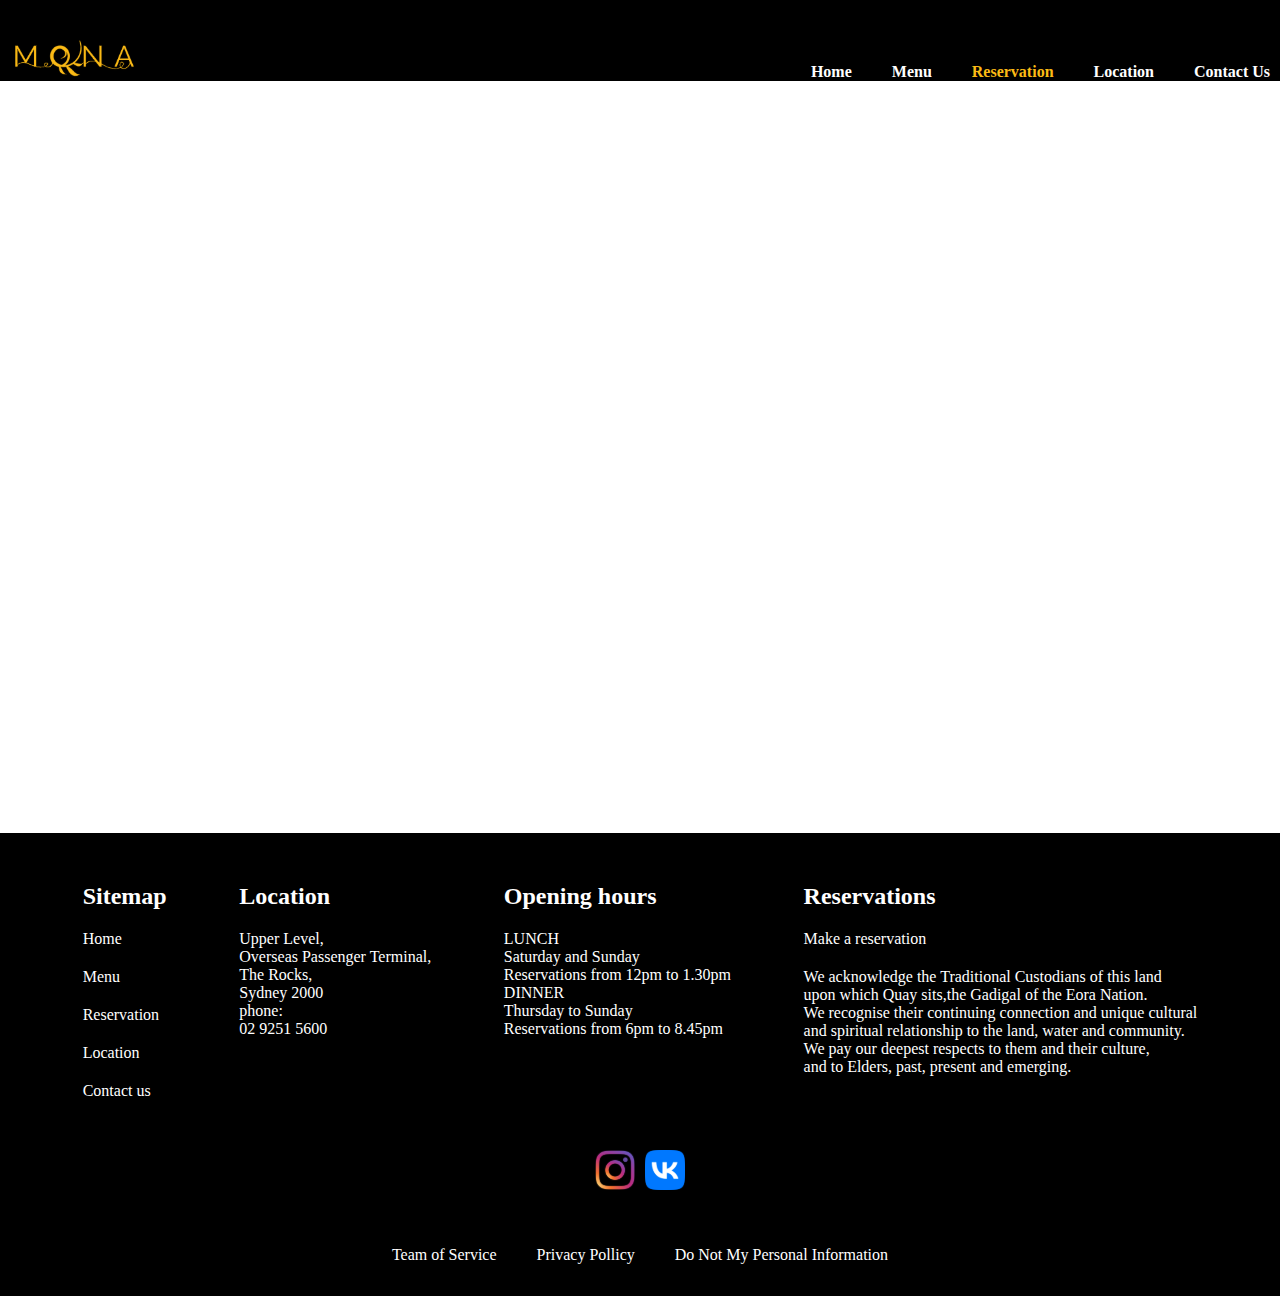
<file: reservation.html>
<!DOCTYPE html>
<html lang="en">

<head>
    <meta charset="UTF-8">
    <meta http-equiv="X-UA-Compatible" content="IE=edge">
    <meta name="viewport" content="width=device-width, initial-scale=1.0">
    <title>Document</title>
    <link rel="preconnect" href="https://fonts.googleapis.com">
    <link rel="preconnect" href="https://fonts.gstatic.com" crossorigin>
    <link href="https://fonts.googleapis.com/css2?family=Inter:wght@400;700&display=swap" rel="stylesheet">
    <link rel="stylesheet" href="css/style.css">
</head>

<body>

    <div class="wrapper">
        <header class="header">
            <div class="container">
                <div class="header__inner">
                    <a class="logo" href="main.html">
                        <img class="logo__img" src="images/Logo.svg" alt="">
                    </a>
                    <nav class="menu">
                        <ul class="menu__list">
                            <li class="menu__list-item">
                                <a class="menu__list-link" href="main.html">Home</a>
                            </li>
                            <li class="menu__list-item">
                                <a class="menu__list-link" href="menu.html">Menu</a>
                            </li>
                            <li class="menu__list-item">
                                <a class="menu__list-link
                                menu__list-lik--active" href="reservation.html">Reservation</a>
                            </li>
                            <li class="menu__list-item">
                                <a class="menu__list-link" href="location.html">Location</a>
                            </li>
                            <li class="menu__list-item">
                                <a class="menu__list-link" href="contacts.html">Contact us</a>
                            </li>
                        </ul>
                    </nav>
                </div>
            </div>
        </header>
        <main class="main"></main>
        <footer class="footer">
            <div class="container">
                <nav class="footer__menu">
                    <ul class="footer__menu-list">
                        <li class="footer__menu-item">
                            <p class="footer__menu-title">Sitemap</p>
                        </li>
                        <li class="footer__menu-item">
                            <a class="footer__menu-link" href="main.html">Home</a>
                        </li>
                        <li class="footer__menu-item">
                            <a class="footer__menu-link" href="menu.html">Menu</a>
                        </li>
                        <li class="footer__menu-item">
                            <a class="footer__menu-link
                           " href="reservation.html">Reservation</a>
                        </li>
                        <li class="footer__menu-item">
                            <a class="footer__menu-link" href="location.html">Location</a>
                        </li>
                        <li class="footer__menu-item">
                            <a class="footer__menu-link" href="contacts.html">Contact us</a>
                        </li>
                    </ul>

                    <ul class="footer__menu-list">
                        <li class="footer__menu-item">
                            <p class="footer__menu-title">
                                Location</p>
                        </li>
                        <li class="footer__menu-item">
                            <p class="footer__menu-text">
                                Upper Level,</p>
                        </li>

                        <p class="footer__menu-text">
                            Overseas Passenger Terminal,</p>
                        <p class="footer__menu-text">
                            The Rocks,</p>
                        <p class="footer__menu-text">
                            Sydney 2000</p>
                        <p class="footer__menu-text">
                            phone:</p>

                        <a class="footer__menu-link" href="#">02 9251 5600 </a>
                    </ul>

                    <ul class="footer__menu-list">
                        <li class="footer__menu-item">
                            <p class="footer__menu-title">
                                Opening hours</p>
                        </li>
                        <li class="footer__menu-item">
                            <p class="footer__menu-text">
                                LUNCH</p>
                        </li>

                        <p class="footer__menu-text">
                            Saturday and Sunday</p>
                        <p class="footer__menu-text">
                            Reservations from 12pm to 1.30pm</p>
                        <p class="footer__menu-text">
                            DINNER</p>
                        <p class="footer__menu-text">
                            Thursday to Sunday</p>
                        <p class="footer__menu-text">
                            Reservations from 6pm to 8.45pm</p>

                        </li>
                    </ul>

                    <ul class="footer__menu-list">
                        <li class="footer__menu-item">
                            <p class="footer__menu-title">
                                Reservations
                            </p>
                        </li>
                        <li class="footer__menu-item">
                            <a class="footer__menu-link" href="#">Make a reservation</a>
                        </li>

                        <p class="footer__menu-item">
                            We acknowledge the Traditional Custodians of this land
                        </p>
                        <p class="footer__menu-text">
                            upon which Quay sits,the Gadigal of the Eora Nation.
                        </p>
                        <p class="footer__menu-text">
                            We recognise their continuing connection and unique cultural
                        </p>
                        <p class="footer__menu-text">
                            and spiritual relationship to the land, water and community.
                        </p>
                        <p class="footer__menu-text">
                            We pay our deepest respects to them and their culture,
                        </p>
                        <p class="footer__menu-text">
                            and to Elders, past, present and emerging.
                        </p>
                        </li>
                    </ul>
                </nav>

                <ul class="social">
                    <li class="social__text">
                        <a class="social__item-link" href="#">
                            <img class="social__item-img" src="images/instagram.svg" alt="">
                        </a>
                    </li>
                    <li class="social__text">
                        <a class="social__item-link" href="#">
                            <img class="social__item-img" src="images/Vk.svg" alt="">
                        </a>
                    </li>
                </ul>



                <nav class="copy__nav">
                    <ul class="copy__nav-list">
                        <li class="copy__nav-item"><a class="copy__nav-link" href="#">Team of Service</a>
                        </li>

                        <li class="copy__nav-item"><a class="copy__nav-link" href="#">Privacy Pollicy</a>
                        </li>

                        <li class="copy__nav-item"><a class="copy__nav-link" href="#">Do Not My Personal Information</a>
                        </li>

                    </ul>

            </div>
        </footer>
    </div>
</body>

</html>
</file>
<file: css/style.css>
html{
    box-sizing: border-box;
}

*, *::after, *::before{
    box-sizing: inherit;
    margin: 0;
    padding: 0;
}

ul{
    list-style-type: none;
}

a{
    text-decoration: none;
    color: inherit;
}

html,body{
    height: 120%;
}


.wrapper{
    min-height: 100%;
    display: flex;
    flex-direction: column;
}
.container{
    max-width: 1300px;
    margin: 0 auto;
    padding: 0 10px;
}

.body{
    font-family: 'Inter', sans-serif;
    font-size: 16px;
    font-weight: 400;
    line-height: 1.3;
}
.header{
    background-color: black;
}

.header-main{
    background-color: black;
}

.header__inner{
    padding-top: 40px;
    display: flex;
    justify-content: space-between;
    align-items:flex-end;
}


.menu__list{
    display: flex;
    gap: 40px;
}

.menu__list-link{
    color:#fff;
    text-transform: capitalize;
    font-weight: 700;
}

.menu__list-lik--active{
    color: #FCBB15;
}

.footer{
    background-color: black;
    padding: 50px 0 32px;
    color:#fff;

}

.footer__menu{
    display:flex;
    justify-content: space-evenly;
    margin-bottom: 50px;

}

.footer__menu_list{
    max-width: 250px;
}

.footer__menu-title{
    font-size: 24px;
    font-weight: 700;
}

.footer__menu-item+.footer__menu-item{
padding-top: 20px;
}

.social{
    display:flex;
    justify-content:center;
    gap:10px;
    margin-bottom: 52px;
}

.copy__nav-list{
    display: flex;
    justify-content:center;
    grid-template: 40px;
    gap:40px;
}

.main{
    flex-grow: 1;
}

.top{
    color:#fff;
    text-align: center;
    padding-top: 250px;
    padding-bottom: 50px;
    position: absolute;
    z-index: 5;
    left: 0;
    right: 0;
}

.regestr{
    color:#FCBB15;
    text-align: center;
    padding: 150px 0 200 px;
    position: absolute;
    z-index: 5;
    left: 0;
    right: 0;
}


.title{ 
    padding-bottom: 40px;
    font-size: 96px;
    font-weight: 700;
}

.top__link{
    background-color: #FCBB15;
    color:#fff;
    padding: 20px;
    max-width: 400px;
    width: 100%;
    display:inline-block ;
    text-transform: uppercase;
    text-align: center;
    font-size: 30px;
    font-weight: 700;

}

.swiper::after{
    content: '';
    background: rgba(21,21,21, 0.6);
    position: absolute;
    z-index: 5;
    left: 0;
    right: 0;
    bottom: 0;
    top: 0;
}

.swiper-slide{
    height: 100vh;
    background-repeat:no-repeat;
    background-size: cover;
    background-position: center;
}

.swiper-pagination-bullet{
width: 120px;
height: 3px;
background-color: black;
border-radius: 0;
opacity: 1;
margin: 0 15px;
}

.swiper-pagination-bullet-active{
height: 6px;
background-color: #fff;
}

.berres{
display: flex;
justify-content: space-between;
align-items: center;
margin: 0;
padding: 0;

}

.contacts{
    padding: 100px 0 150px;
    text-align: center;
}

.contacts__title{
    margin-bottom: 20px;
}

.contacts__text{
    text-align: center;
    font-weight: 700;
    font-size: 24px;
    margin-bottom: 50px;
    padding: 0 100px;
}

.form{
    max-width: 580px;
    margin: 0 auto;
    display: flex;
    justify-content: space-between;
    flex-wrap: wrap;
}

.form__input{
    width: 270px;
    padding: 18px 20px;
    display: inline-block;
    border: 1px solid #FCBB15;
    margin-bottom: 50px;
    font-family: 'Inter', sans-serif;
    font-size: 16px;
    font-weight: 400;
    line-height: 1.3;
    color:black;

}

.form__input::placeholder,
.form__textarea::placeholder{
      font-family: 'Inter', sans-serif;
    font-size: 16px;
    font-weight: 400;
    line-height: 1.3;
    color:black;
    opacity: 0.5;

}
.form__textarea{
    width: 100%;
    resize: none;
    padding: 28px 20px;
    height: 290px;
    border: 1px solid #FCBB15;
    font-family: 'Inter', sans-serif;
    font-size: 16px;
    font-weight: 400;
    line-height: 1.3;
    color:black;
    margin-bottom: 50px;
}

.form__btn{
    text-transform: uppercase;
    color:#fff;
    background-color: black;
    font-family: 'Inter', sans-serif;
    font-size: 16px;
    font-weight: 400;
    padding: 13px 61px;
    margin:0 auto;
}

.addtobasket__link{
    text-transform:uppercase;
    background-color: #FCBB15;
    padding: 13px;
    color: #fff;
    width: 225px;
    margin:0 auto;
    text-align: center;
    padding-bottom: 20px;
    padding: 0 20px;
}

.tabs__btn{
    padding:50px 0 50px;
    display: flex;
    justify-content: center;
    gap: 80px;
}

.tabs__btn-item{
font-size: 24px;
font-weight: 700;
cursor: pointer;
border: none;
background-color: transparent;
padding: 0;
}

.tabs__btn-item--active{
    color:#FCBB15;
}

.tabs__content-item{
display: none;
justify-content:center;
gap: 100px 40px;
}

.tabs__content-item.tabs__content-item--active{
    display: flex;
}

.right{
    display: flex;
    justify-content:center;
    gap: 100px 40px;
}
.card{
    text-align: left;
}

.card__img{
    margin-bottom: 20px;
}

.card__title{
    font-size: 24px;
    font-weight: 700;
    margin-bottom: 20px;
    padding: 0 150px;
    padding: 0 5px;


}

.card__price{
    padding: 0 5px;
    margin-bottom: 20px;
}

.card__link{
    padding: 0 5px;
    margin-bottom: 20px;
    font-weight: 700;
    font-size: 24px;
}
</file>
<file: css/delivery.css>
body, html {
	background-color: #F8F9F9;
	height: 100%;
}

h3, h4 {
	font-family: 'Merriweather', serif;

}

.header {

	background-color: black;
}


.header__inner{
    padding-top: 40px;
    display: flex;
    justify-content: space-between;
    align-items:flex-end;
}


.menu__list{
    display: flex;
    gap: 40px;
}

.menu__list-link{
    color:#fff;
    text-transform: capitalize;
    font-weight: 700;
}

.menu__list-lik--active{
    color: #FCBB15;
}

.container{
    max-width: 1300px;
    margin: 0 auto;
    padding: 0 10px;
}
.footer{
    background-color: black;
    padding: 50px 0 32px;
    color:#fff;

}

.footer__menu{
    display:flex;
    justify-content: space-evenly;
    margin-bottom: 50px;

}

.footer__menu_list{
    max-width: 250px;
}

.footer__menu-title{
    font-size: 24px;
    font-weight: 700;
}

.footer__menu-item+.footer__menu-item{
padding-top: 20px;
}

.social{
    display:flex;
    justify-content:center;
    gap:10px;
    margin-bottom: 52px;
}
.copy__nav-list{
    display: flex;
    justify-content:center;
    grid-template: 40px;
    gap:40px;
}



.product-img {
	width: 265px;
	height: auto;
	margin-left: auto;
	margin-right: auto;
}

.item-title {
    font-size: 1.5rem;
    font-weight: 500;
	font-family: 'Merriweather', serif;
	height: 70px;
}

.details-wrapper {
	display: flex;
	justify-content: space-between;
	align-items: center;
	margin-bottom: 25px;
	width: 80%;
	margin-left: auto;
	margin-right: auto;
}

.items {
	font-family: 'Merriweather', serif;
	background: #f2ede7;
	border-radius: 8px;
	width: 120px;
	display: flex;
	font-size: 18px;
	height: 30px;
	overflow: hidden;
}

.items__control {
	width: 40px;
	cursor: pointer;
	transition: 0.2s ease-in;
	text-align: center;
}

.items__control:hover {
    background: #eb5a1e;
    color: #FFF;
}

.items__current {
	width: 40px;
}

/* items--small */
.items.items--small {
	width: 90px;
	font-size: 16px;
	height: 26px;
	text-align: center;
}

.items.items--small .items__control {
	width: 30px;
}

.items.items--small .items__current {
	width: 30px;
}

.price {
	text-align: left;
}

.price__weight {
	color: #6c757d!important;
	font-size: 80%;
	line-height: 1;
}

.price__currency {
	font-size: 1.5rem;
	font-weight: 600;
	line-height: 1;
}

.btn-outline-warning {
    color: #eb5a1e;
    border-color: #eb5a1e;
}

.btn-outline-warning:hover {
    color: #FFF;
    background-color: #eb5a1e;
    border-color: #eb5a1e;
}

.cart-item {

}

.cart-item__top {
	display: flex;
	align-items: flex-start;
	padding-bottom: 15px;
	border-bottom: 1px solid #dee2e6;
	margin-bottom: 15px;
}

.cart-item__img  {

}

.cart-item__img img {
	max-width: 100px;
	height: auto;
}

.cart-item__desc {
	padding-top: 15px;
	padding-left: 15px;
}

.cart-item__title {
	font-family: 'Merriweather', serif;
	font-size: 16px;
    line-height: 1.2;
	font-weight: 600;
	margin-bottom: 5px;
}

.cart-item__weight {
    color: #6c757d!important;
    font-size: 80%;
    line-height: 1;
    margin-bottom: 20px;
}

.cart-item__details {
	display: flex;
	justify-content: flex-start;
	align-items: center;
}

.cart-item__details .price__currency {
	font-size: 18px;
	margin-left: 15px;
}

.cart-total {
	font-size: 18px;
	font-weight: 500;
}

.delivery-cost {

}

.free {
	color: #0EA107;
}

.total-price {
	color: #EB5A1E;
}

.rouble {
	color: #EB5A1E;
}

.none {
	display: none;
}
</file>
